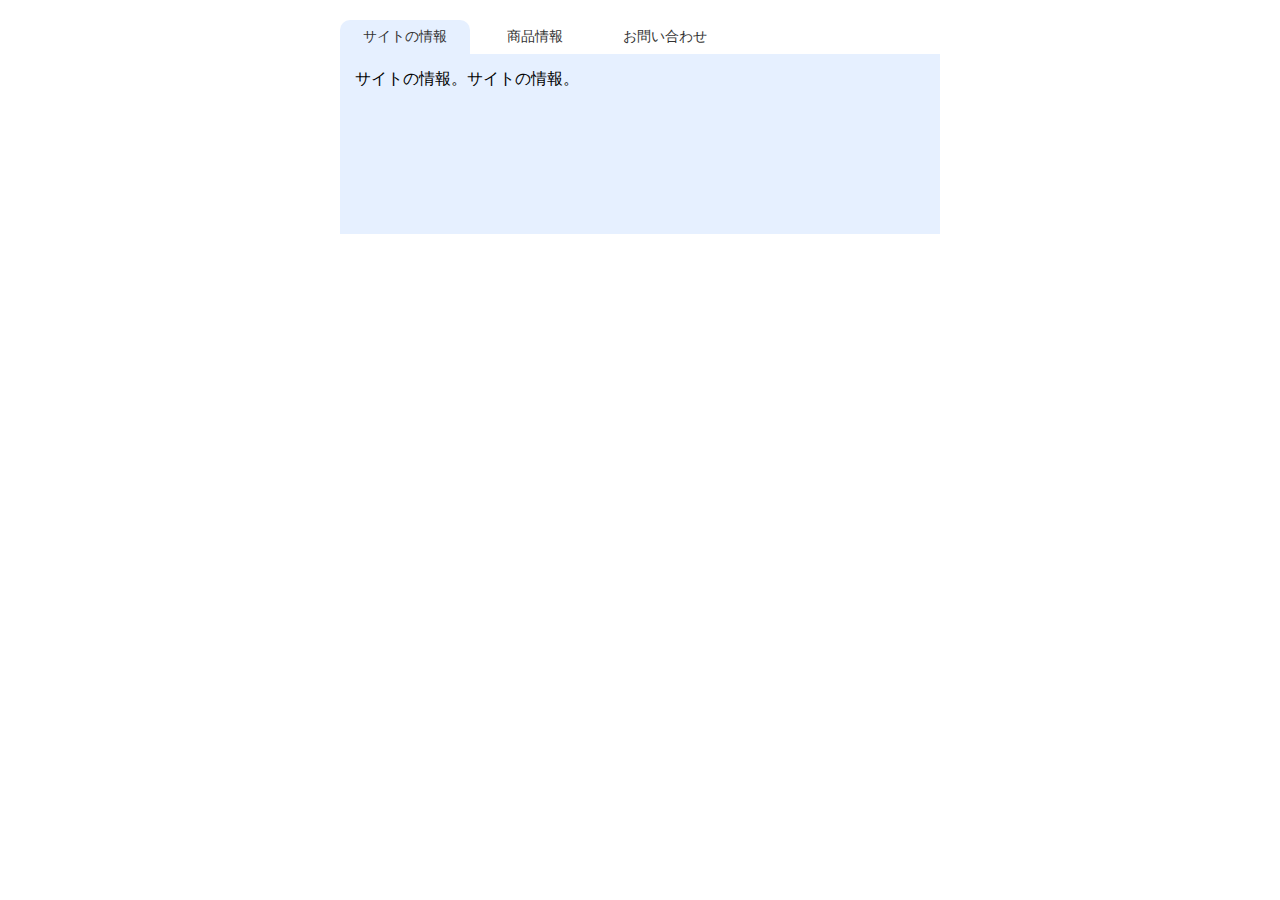
<file: aoki_js/tab/index.html>
<!DOCTYPE html>
<html lang="ja">
<head>
  <meta charset="UTF-8">
  <meta name="viewport" content="width=device-width, initial-scale=1.0">
  <title>Document</title>
  <link rel="stylesheet" href="app.css">
</head>
<body>

  <section class="tab">
    <ul class="tab__label">
      <li><a href="#" class="active" data-id="tab__info">サイトの情報</a></li>
      <li><a href="#" data-id="tab__product">商品情報</a></li>
      <li><a href="#" data-id="tab__contact">お問い合わせ</a></li>
    </ul>

    <section class="tab__content active" id="tab__info">
      サイトの情報。サイトの情報。
    </section>
    <section class="tab__content" id="tab__product">
      商品情報。商品情報。
    </section>
    <section class="tab__content" id="tab__contact">
      お問い合わせ。お問い合わせ。
    </section>
  </section>  

  <script src="main.js"></script>
  
</body>
</html>
</file>
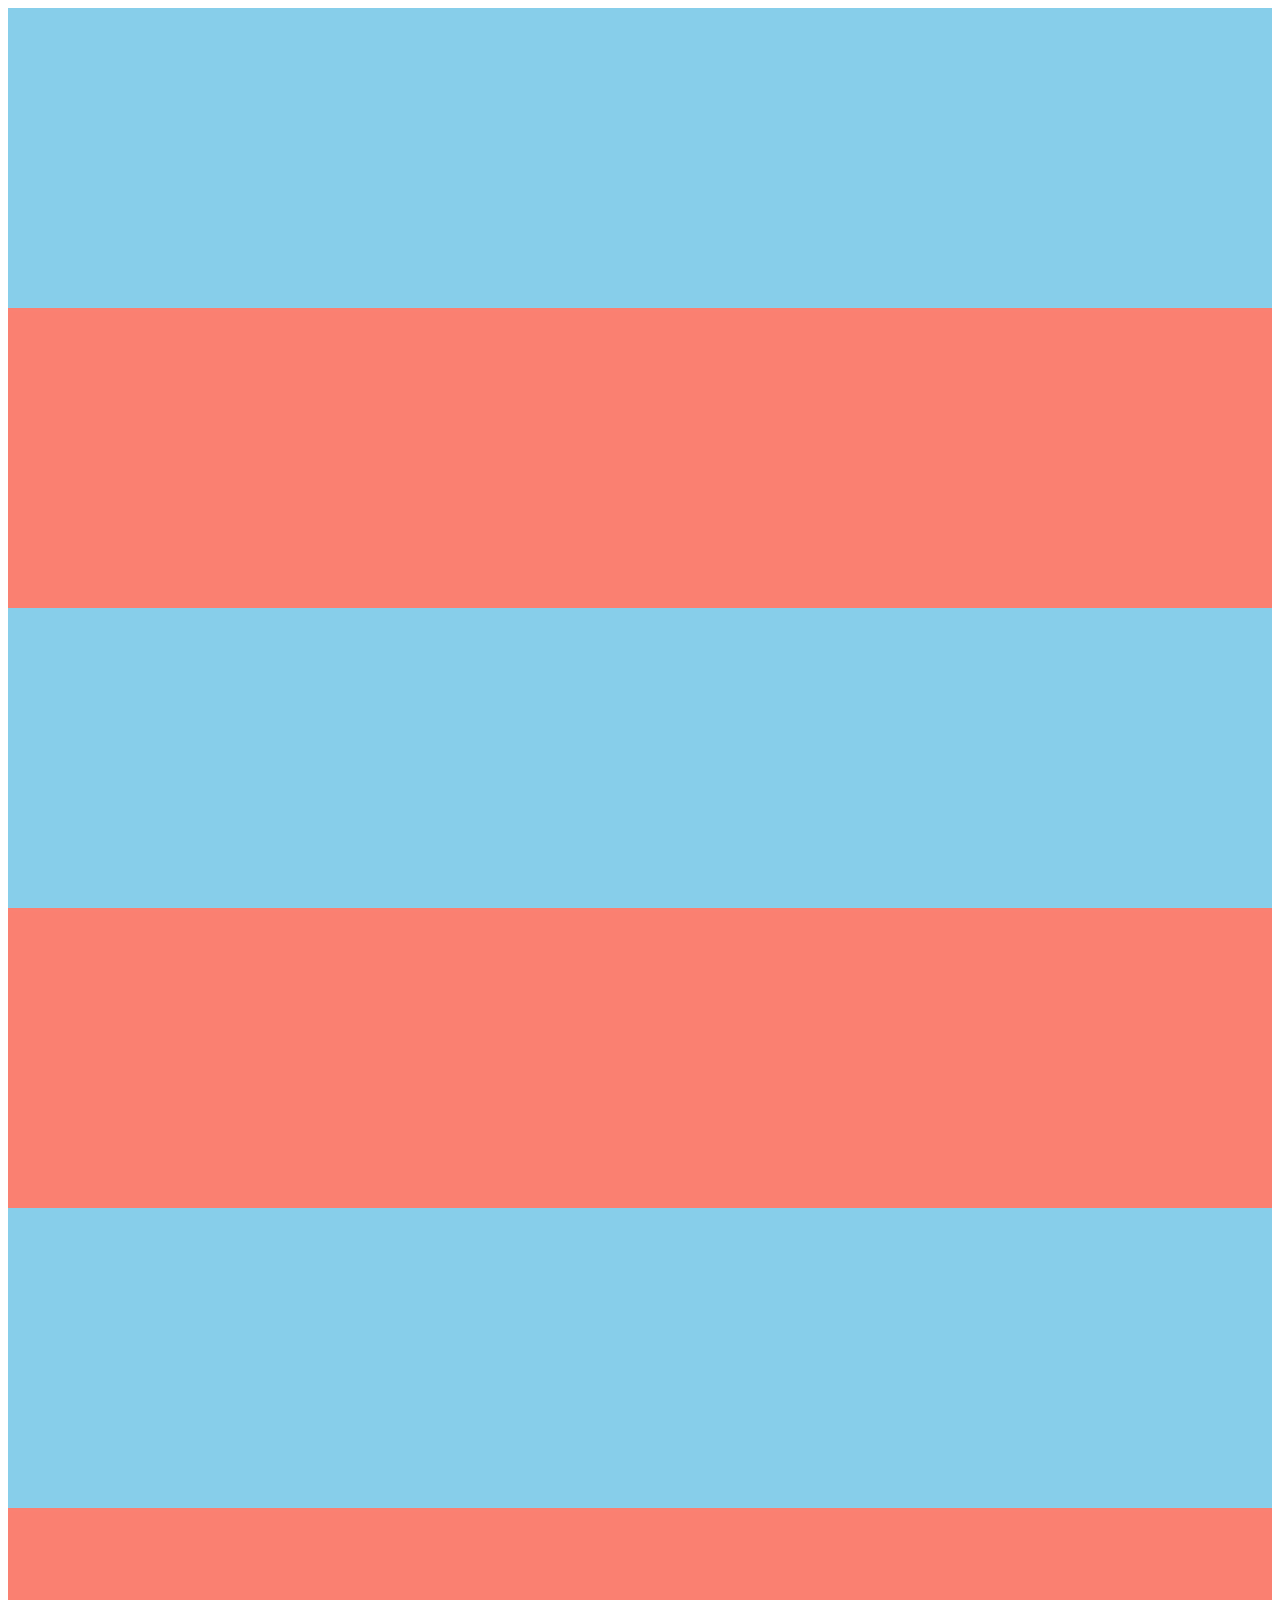
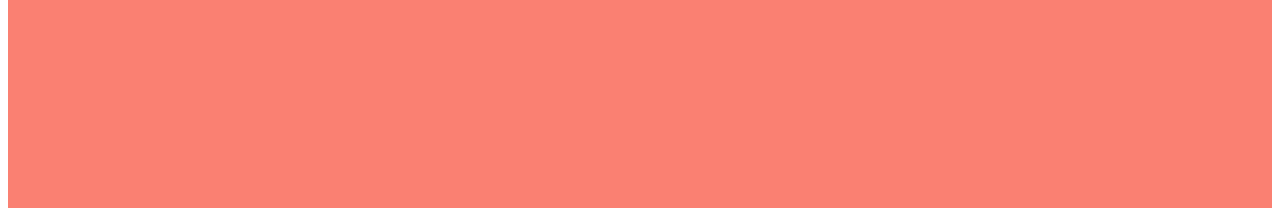
<file: aoki_js/aoki_js_リソース/io.html>
<!DOCTYPE html>
<html lang="ja">
<head>
  <meta charset="UTF-8">
  <meta name="viewport" content="width=device-width, initial-scale=1.0">
  <title>IO</title>
  <style>
    .h300{
        height:300px;
        
    }
    
    .blue{
        background-color: skyblue;
    }
    
    .pink{
        background-color: salmon;
    }
    
    .relative{
      position: relative;
    }
    
    .message-box{
      position:absolute;
      top:100px;
      left:300px;
      display: inline-block;
      margin:0 auto;
      width:100px;
      height:100px;
      background-color: white;
      opacity:0;
    }
    
    .show{
      opacity: 1;
      transition: opacity 0.5s ease-in;
    }
    </style>
    
</head>
<body>

  <div class="h300 blue"></div>
  <div class="h300 pink"></div>
  <div class="h300 blue relative">
    <div class="message-box">あああ</div>
  </div>
  <div class="h300 pink"></div>
  <div class="h300 blue relative">
    <div class="message-box">いいい</div>
  </div>
  <div class="h300 pink"></div>

  <script>
    //window.addEventListener('scroll')
    
    const options = {
      threshold:0.5,
      rootMargin:'-200px'
    };

    const observer = new IntersectionObserver(callback, options);

    const targets = document.querySelectorAll('.message-box');

    targets.forEach(target => observer.observe(target));

    function callback(entries){
      entries.forEach( entry =>{
        console.log(entry);
        if(entry.isIntersecting){
          entry.target.classList.add('show');
        }
      });
    }

  </script>
  
</body>
</html>
</file>
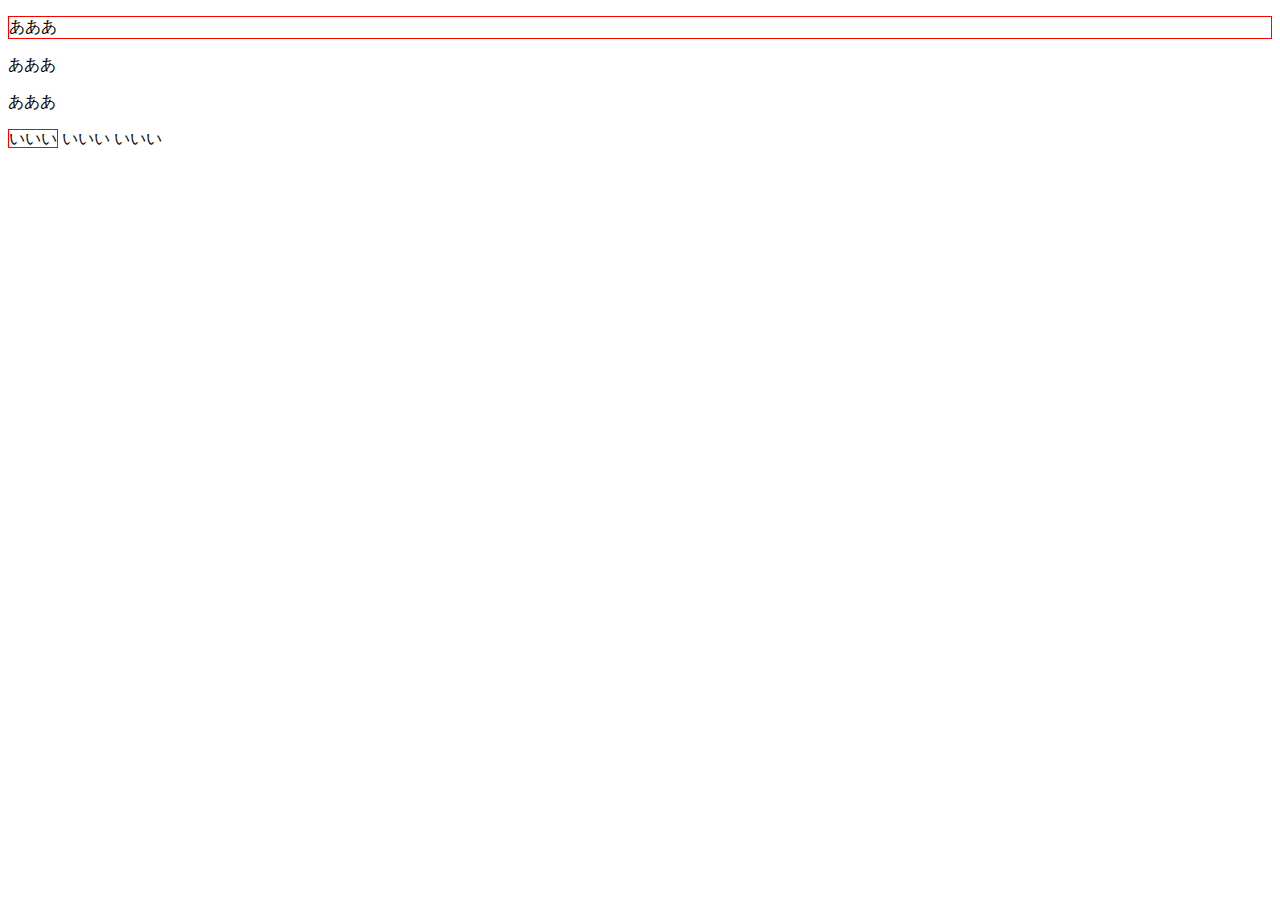
<file: aoki_js/aoki_js_リソース/dom/32_html_css.html>
<!DOCTYPE html>
<html lang="ja">
<head>
  <meta charset="UTF-8">
  <meta name="viewport" content="width=device-width, initial-scale=1.0">
  <title>Document</title>
  <link rel="stylesheet" href="css/app.css">
</head>
<body>

  <p class="border-red">あああ</p>
  <p>あああ</p>
  <p>あああ</p>

  <span class="border-red">いいい</span>
  <span>いいい</span>
  <span>いいい</span>

  <!-- HTML4 -->
  <div id="header" style=""></div>
  <div id="main"></div>
  <div id="footer"></div>

  <!-- HTML5 -->
  <header></header>
  <main></main>
  <section class="member member_info"></section>
  <section class="information"></section>
  <section></section>
  <footer></footer>

</body>
</html>
</file>
<file: aoki_js/tab/app.css>
.tab {
  font-size: 14px;
  margin: 20px auto;
  width: 600px;
}

.tab__label {
  list-style: none;
  padding: 0;
  margin: 0;
  display: -webkit-box;
  display: -ms-flexbox;
  display: flex;
}

.tab__label li a {
  display: inline-block;
  width: 130px;
  text-align: center;
  padding: 8px 0;
  color: #333;
  text-decoration: none;
  border-radius: 10px 10px 0 0;
}

.tab__label li a.active {
  background: #E6F0FF;
}

.tab__label li a:not(.active):hover {
  opacity: 0.5;
  -webkit-transition: 0.4s;
  transition: 0.4s;
}

.tab__content {
  display: none;
}

.tab__content.active {
  background: #E6F0FF;
  font-size: 16px;
  min-height: 150px;
  padding: 15px;
  display: block;
}
/*# sourceMappingURL=app.css.map */
</file>
<file: aoki_js/aoki_js_リソース/dom/css/app.css>
.border-red {
  border: 1px solid red;
}
/*# sourceMappingURL=app.css.map */
</file>
